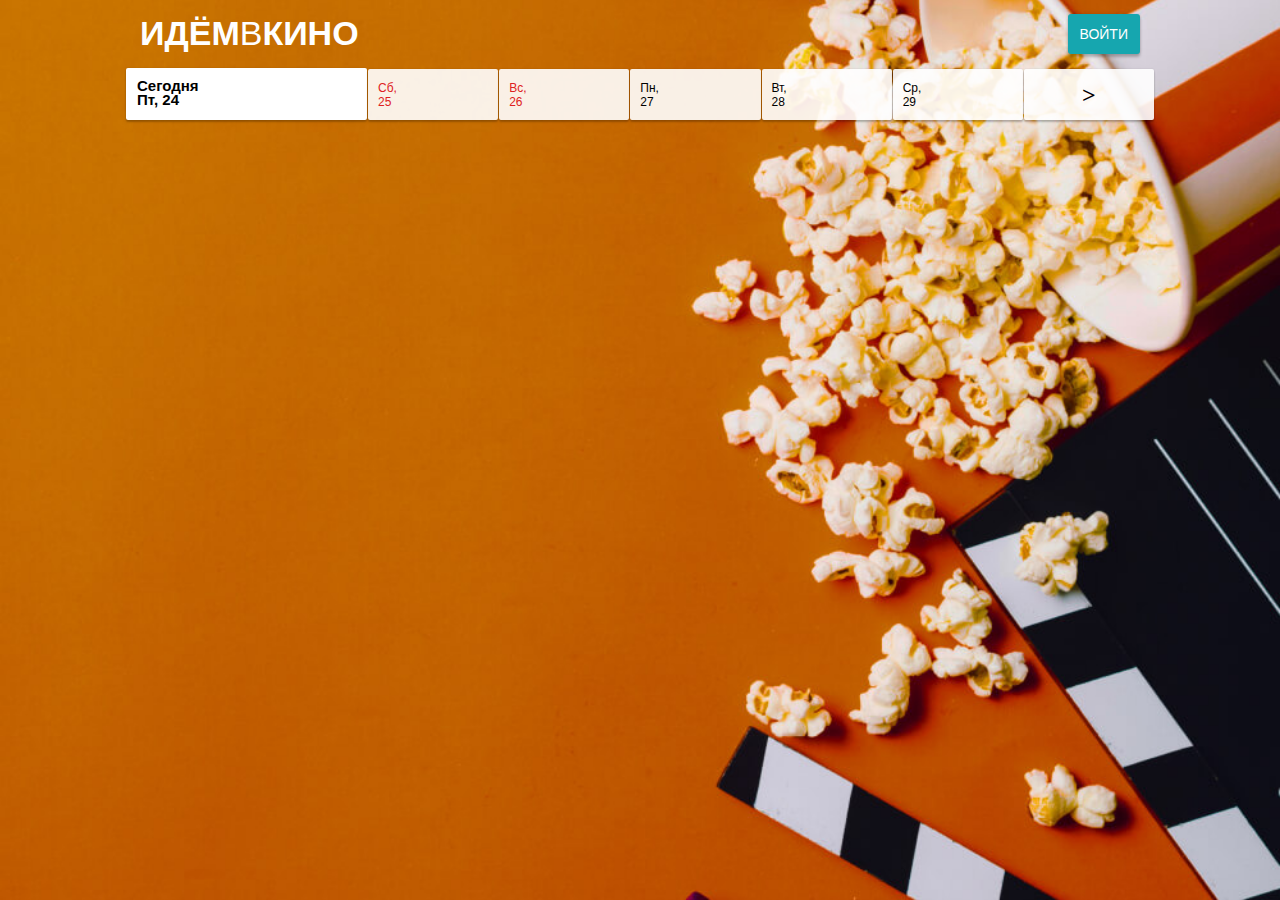
<file: index.html>
<!DOCTYPE html>
<html lang="ru">
<head>
  <meta charset="UTF-8">
  <meta name="viewport" content="width=device-width, initial-scale=1.0">
  <title>Идёмвкино</title>

  <link rel="stylesheet" href="./css/style.css">
</head>
<body>
  <div class="container">
    <header class="header">
      <h1 class="header__logo"><a class="header__logo_link" href="index.html">Идём<span class="header__logo_letter">в</span>кино</a></h1>
      <button class="header__button button">Войти</button>
    </header>

    <nav class="nav">
      <ul class="nav__days">
        <li class="nav__day nav__day_today">
          <span class="nav__text-today">Сегодня</span>
          <br><span class="nav__text-week"></span> <span class="nav__text-date"></span>
        </li>

        <li class="nav__day">
          <span class="nav__text-week"></span>
          <span class="nav__text-date"></span>
        </li>

        <li class="nav__day">
          <span class="nav__text-week"></span>
          <span class="nav__text-date"></span>
        </li>

        <li class="nav__day">
          <span class="nav__text-week"></span>
          <span class="nav__text-date"></span>
        </li>

        <li class="nav__day">
          <span class="nav__text-week"></span>
          <span class="nav__text-date"></span>
        </li>

        <li class="nav__day">
          <span class="nav__text-week"></span>
          <span class="nav__text-date"></span>
        </li>

        <li class="nav__day nav__arrow right">
          <span class="nav__arrow-text">&gt;</span>
        </li>
      </ul>
    </nav>

    <main class="main">
      <!-- <section class="movie">
        <div class="movie__info">
          <div class="movie__poster">
            <img src="./images/poster1.png" alt="Постер фильма Звёздные войны XXIII: Атака клонированных клонов" class="movie__poster_image">
          </div>
          <div class="movie__description">
            <h2 class="movie__title">Звёздные войны XXIII: Атака клонированных клонов</h2>
            <p class="movie__synopsis">Две сотни лет назад малороссийские хутора разоряла шайка нехристей-ляхов во главе с могущественным колдуном.</p>
            <p class="movie__data">
              <span class="movie__data-length">130 минут</span>
              <span class="movie__data-country">США</span>
            </p>
          </div>
        </div>

        <div class="movie-seances">
          <h3 class="movie-seances__hall">Зал 1</h3>
          <ul class="movie-seances__list">
            <li class="movie-seances__time movie-seances__time_disabled">10:20</li>
            <li class="movie-seances__time">14:10</li>
            <li class="movie-seances__time">18:40</li>
            <li class="movie-seances__time">22:00</li>
          </ul>

          <h3 class="movie-seances__hall">Зал 2</h3>
          <ul class="movie-seances__list">
            <li class="movie-seances__time">11:50</li>
            <li class="movie-seances__time">14:40</li>
            <li class="movie-seances__time">16:00</li>
            <li class="movie-seances__time">18:30</li>
            <li class="movie-seances__time">21:00</li>
            <li class="movie-seances__time">23:30</li>
          </ul>
        </div>
      </section> -->
    </main>
  </div>

  <script src="./js/index.js"></script>
</body>
</html>
</file>
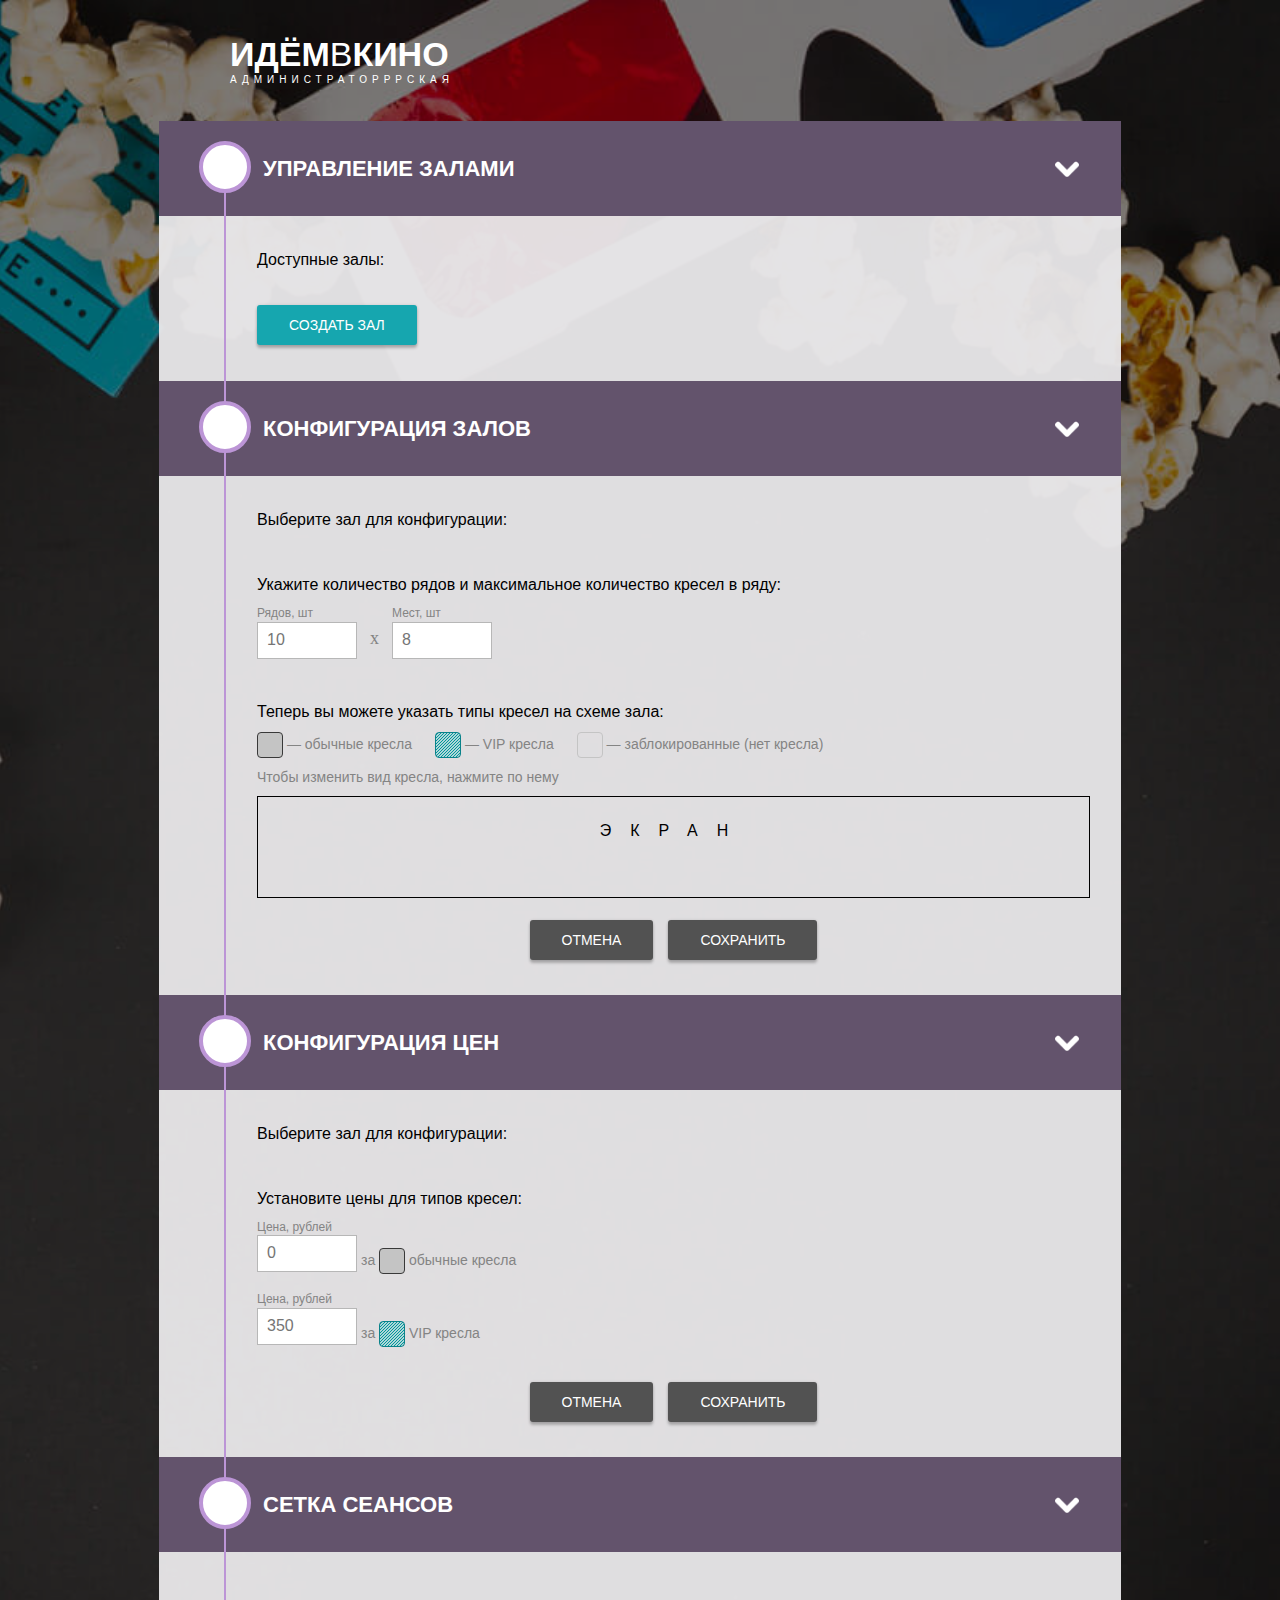
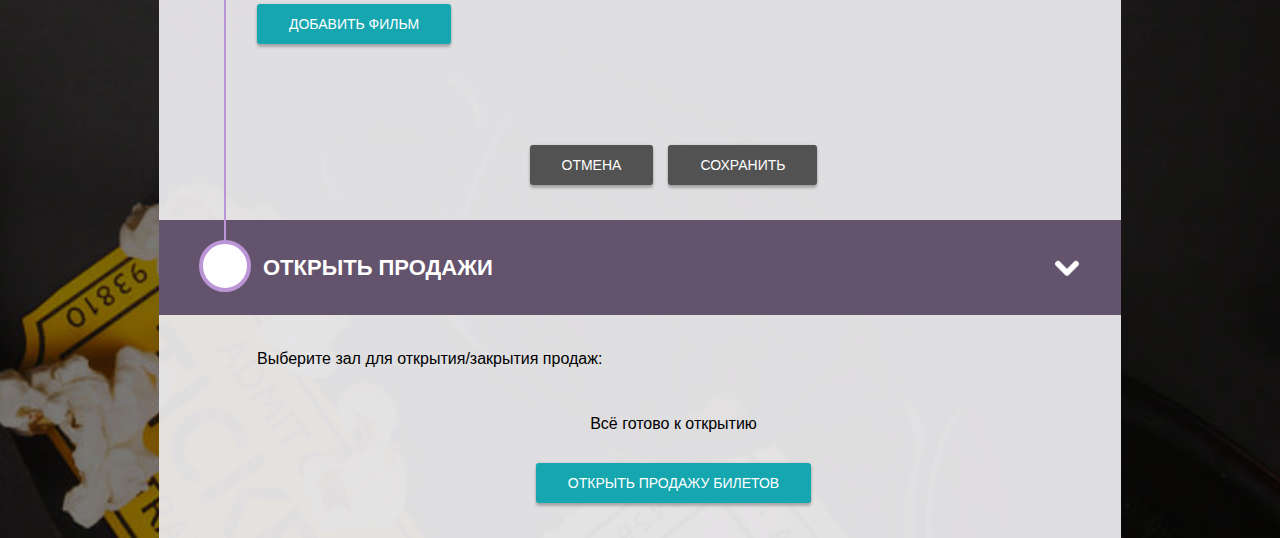
<file: admin-index.html>
<!DOCTYPE html>
<html lang="ru">
<head>
  <meta charset="UTF-8">
  <meta name="viewport" content="width=device-width, initial-scale=1.0">
  <title>Администраторская: Идёмвкино</title>

  <link rel="stylesheet" href="./css/style.css">
</head>
<body>
  <div class="admin__container">
    <header class="header header__admin">
      <h1 class="header__logo">Идём<span class="header__logo_letter">в</span>кино</h1>
      <p class="header__subtitle">Администраторррская</p>
    </header>

    <main class="admin__main">
      <section class="admin__section halls">
        <div class="admin__header">
          <h2 class="admin__header_text admin__header_text-first">Управление залами</h2>
          <img src="./images/arrow.png" alt="Скрыть/раскрыть раздел" class="admin__header_arrow">
        </div>

        <div class="admin__wrapper">
          <p class="admin__info halls__info">Доступные залы:</p>

          <ul class="halls__list">
            <!-- <li class="halls__list_item">
              <span class="halls__list_name">Зал 1</span> <span class="admin__button_remove hall_remove"></span></p>
            </li>  -->
          </ul>
            
          <button class="admin__button_hall button">Создать зал</button>
        </div>
      </section>

      <section class="admin__section hall-config">
        <div class="admin__header">
          <h2 class="admin__header_text">Конфигурация залов</h2>
          <img src="./images/arrow.png" alt="Скрыть/раскрыть раздел" class="admin__header_arrow">
        </div>

        <div class="admin__wrapper">
          <p class="admin__info">Выберите зал для конфигурации:</p>
          <ul class="halls_choose hall-config__list">
            <!-- <li class="hall__item hall-config__item hall_item-selected">Зал 1</li>
            <li class="hall__item hall-config__item">Зал 2</li> -->
          </ul>

          <div class="hall-config__wrapper">
           
            <p class="admin_info">Укажите количество рядов и максимальное количество кресел в ряду:</p>
            
            <form class="hall-config__size">
              <label class="hall-config__size_rows admin_label">
                  Рядов, шт
                  <input type="number" id="rows" class="admin_input hall-config__rows" value="10" min="1" max="50">
              </label>
              <p class="hall-size">x</p>
              <label class="hall-config__size_places admin_label">
                  Мест, шт
                  <input type="number" id="places" class="admin_input hall-config__places" value="8" min="1" max="50">
              </label>
            </form>

            <p class="admin__info">Теперь вы можете указать типы кресел на схеме зала:</p>

            <div class="hall-config__types">
              <div class="hall-config__type_place"> 
                <span class="place_standart"></span> — обычные кресла
              </div>
              <div class="hall-config__type_place">
                <span class="place_vip"></span> — VIP кресла
              </div>
              <div class="hall-config__type_place">
                <span class="place_block"></span> — заблокированные (нет кресла)</p>
              </div>
            </div>

            <p class="hall-config__hint">Чтобы изменить вид кресла, нажмите по нему</p>

            <div class="hall-config__hall">
              <div class="hall-config__hall_screen">экран</div>

              <div class="hall-config__hall_wrapper">

                <!-- <div class="hall-config__hall_row">
                  <span class="hall-config__hall_chair place_block" data-type="standart"></span><span class="hall-config__hall_chair place_standart"></span><span class="hall-config__hall_chair place_standart"></span><span class="hall-config__hall_chair place_block"></span>
                </div>

                <div class="hall-config__hall_row">
                  <span class="hall-config__hall_chair place_standart" data-type="standart"></span><span class="hall-config__hall_chair place_vip"></span><span class="hall-config__hall_chair place_vip"></span><span class="hall-config__hall_chair place_standart"></span>
                </div> -->
              </div>

            </div>

            <div class="hall-config__buttons">
              <button class="admin__button_cancel hall-config__batton_cancel button_disabled button">Отмена</button>
              <button class="admin__button_save hall-config__batton_save button_disabled button">Сохранить</button>
            </div>

          </div>

        </div>
      </section>

      <section class="admin__section price-config">
        <div class="admin__header">
          <h2 class="admin__header_text">Конфигурация цен</h2>
          <img src="./images/arrow.png" alt="Скрыть/раскрыть раздел" class="admin__header_arrow">
        </div>

        <div class="admin__wrapper">
          <p class="admin__info">Выберите зал для конфигурации:</p>
          <ul class="halls_choose price-config__list">
            <!-- <li class="hall__item price-config__item">Зал 1</li>
            <li class="hall__item price-config__item hall_item-selected">Зал 2</li> -->
          </ul>

          <div class="price-config__wrapper">

            <p class="admin__info">Установите цены для типов кресел:</p>

            <form class="price-config__form">

              <div class="price-config__legend">
                <label class="admin_label price-config__label">
                  Цена, рублей
                  <input type="number" class="admin_input price-config__input_standart" placeholder="0" min="0">
                </label>
                <p class="price-config__legend_text"> за <span class="price-config__chair place_standart"></span> обычные кресла</p>
              </div>
            
              <div class="price-config__legend">
                <label class="admin_label price-config__label">
                  Цена, рублей
                  <input type="number" class="admin_input price-config__input_vip" placeholder="350" min="0">
                </label>
                <p class="price-config__legend_text"> за <span class="price-config__chair place_vip"></span> VIP кресла</p>
              </div>

            </form>

            <div class="price-config__buttons">
              <button class="admin__button_cancel price-config__batton_cancel button_disabled button" type="reset">Отмена</button>
              <button class="admin__button_save price-config__batton_save button_disabled button">Сохранить</button>
            </div>

          </div>
        </div>
      </section>

      <section class="admin__section movie-seances">
        <div class="admin__header">
          <h2 class="admin__header_text">Сетка сеансов</h2>
          <img src="./images/arrow.png" alt="Скрыть/раскрыть раздел" class="admin__header_arrow">
        </div>

        <div class="admin__wrapper">

          <button class="admin__button_movie button">Добавить фильм</button>
    
          <div class="movie-seances__wrapper">

            <!-- <div class="movie-seances__movie background_1" data-id="1" draggable="true" >
              <img src="./images/poster1.png" alt="постер" class="movie-seances__movie_poster">

              <div class="movie-seances__movie_info">
                  <p class="movie_info-title">Звёздные войны XXIII: Атака клонированных клонов</p>
                  <p class="movie_info-length"><span class="movie_info-time">130</span> минут</p> 
              </div>
              
              <span class="admin__button_remove movie-seances__movie_delete"></span>
            </div>

            <div class="movie-seances__movie background_2" data-id="2" draggable="true" >
              <img src="./images/poster2.png" alt="постер" class="movie-seances__movie_poster">

              <div class="movie-seances__movie_info">
                  <p class="movie_info-title">Миссия выполнима</p>
                  <p class="movie_info-length"><span class="movie_info-time">120</span> минут</p> 
              </div>
              
              <span class="admin__button_remove movie-seances__movie_delete"></span>
            </div> -->

          </div>

          <div class="movie-seances__timelines">
            <!-- <section class="movie-seances__timeline">
              <div class="timeline__delete hidden">
                <img class="timeline__delete_image" src="./images/delete.png" alt="Удалить сеанс">
              </div>

              <h3 class="timeline__hall_title">Зал 1</h3>
              <div class="timeline__seances">
                <div class="timeline__seances_movie background_1" data-filmid="1" draggable="true">
                  <p class="timeline__seances_title">Звёздные войны XXIII: Атака клонированных клонов</p>
                  <p class="timeline__movie_start">00:00</p>
                </div>

                <div class="timeline__seances_movie background_2" data-filmid="2" draggable="true">
                  <p class="timeline__seances_title">Миссия выполнима</p>
                  <p class="timeline__movie_start">12:00</p>
                </div>
              </div>
            </section> -->

            <!-- <section class="movie-seances__timeline">
              <div class="timeline__delete hidden">
                <img class="timeline__delete_image" src="./images/delete.png" alt="Удалить сеанс">
              </div>
              <h3 class="timeline__hall_title">Зал 2</h3>
              <div class="timeline__seances">
                <div class="timeline__seances_movie background_1" data-filmid="1" draggable="true">
                  <p class="timeline__seances_title">Звёздные войны XXIII: Атака клонированных клонов</p>
                  <p class="timeline__movie_start">17:00</p>
                </div>

                <div class="timeline__seances_movie background_2" data-filmid="2" draggable="true">
                  <p class="timeline__seances_title">Миссия выполнима</p>
                  <p class="timeline__movie_start">22:30</p>
                </div>
              </div>
            </section> -->
          </div>

          <div class="movie-seances__buttons">
            <button class="admin__button_cancel movie-seances__batton_cancel button_disabled button" type="reset">Отмена</button>
            <button class="admin__button_save movie-seances__batton_save button_disabled button">Сохранить</button>
          </div>

        </div>
      </section>

      <section class="admin__section open">
        <div class="admin__header">
          <h2 class="admin__header_text admin__header_text-last">Открыть продажи</h2>
          <img src="./images/arrow.png" alt="Скрыть/раскрыть раздел" class="admin__header_arrow">
        </div>

        <div class="admin__wrapper admin__wrapper-last">
          <p class="admin__info">Выберите зал для открытия/закрытия продаж:</p>

          <ul class="halls_choose open__list">
            <!-- <li class="hall__item open__item">Зал 1</li>
            <li class="hall__item open__item hall_item-selected">Зал 2</li> -->
          </ul>

          <div class="open__wrapper">

            <p class="admin__info open__info">Всё готово к открытию</p>
              
            <button class="admin__button_open button">Открыть продажу билетов</button>

          </div>
        </div>

      </section>

    </main>

  </div>

  <div class="popup popup__hall_add popup__hidden">

    <div class="popup__container">

      <div class="popup__header">
        <h2 class="popup__header_text">Добавление зала</h2>

        <div class="popup__close">
          <img src="./images/close.png" alt="Кнопка 'Закрыть окно'">
        </div>
      </div>

      <form class="popup__form popup__form_add-hall">
        <label class="admin_label add-hall_label">
          Название зала
          <input type="text" class="admin_input add-hall_input" placeholder="Например, «Зал 1»" required>
        </label>

        <div class="popup__buttons">
          <button class="popup__button_save popup__add-hall_button_add button" type="submit">Добавить зал</button>
          <button class="popup__button_cancel popup__add-hall_button_cancel button" type="reset">Отменить</button>
        </div>

      </form>
    </div>

  </div>

  <div class="popup popup__movie_add popup__hidden">

    <div class="popup__container">

      <div class="popup__header">
        <h2 class="popup__header_text">Добавление фильма</h2>

        <div class="popup__close">
          <img src="./images/close.png" alt="Кнопка 'Закрыть окно'">
        </div>
      </div>

      <form class="popup__form popup__form_add-movie">
        <label class="admin_label add-movie_label">
          Название фильма
          <input type="text" name="movie_name" class="admin_input add-movie_name_input" placeholder="Например, «Гражданин Кейн»" required>
        </label>

        <label class="admin_label add-movie_label">
          Продолжительность фильма (мин.)
          <input type="number" name="movie_time" class="admin_input add-movie_time_input" required>
        </label>

        <label class="admin_label add-movie_label">
          Описание фильма
          <textarea name="movie_synopsis" class="admin_input add-movie_synopsis_input" required></textarea>
        </label>

        <label class="admin_label add-movie_label">
          Страна
          <input type="text" name="movie_country" class="admin_input add-movie_country_input" required>
        </label>

        <div class="popup__buttons">
          <button class="popup__button_save popup__add-movie_button button">Добавить фильм</button>

          <label class="popup__button_save popup__add-poster_button button">
            Загрузить постер
            <input type="file" name="file" accept=".png" class="input_add_poster">
          </label>

          <button class="popup__button_cancel popup__add-movie_button_cancel button" type="reset">Отменить</button>
        </div>

      </form>
    </div>

  </div>

  <div class="popup popup__seance_add popup__hidden">

    <div class="popup__container">

      <div class="popup__header">
        <h2 class="popup__header_text">Добавление сеанса</h2>

        <div class="popup__close">
          <img src="./images/close.png" alt="Кнопка 'Закрыть окно'">
        </div>
      </div>

      <form class="popup__form popup__form_add-seance">
        <label class="admin_label add-seance_label">
          Название зала
          <select class="select__add-seance select__add-seance_hall">
            <!-- <option class="option_add-seance hall__name">Название зала</option> -->
            <!-- <option class="option_add-seance hall__name" data-id="58">Зал 1</option>
            <option class="option_add-seance hall__name" data-id="78">Зал 2</option> -->
          </select>
        </label>

        <label class="admin_label add-seance_label">
          Название фильма
          <select class="select__add-seance select__add-seance_movie">
            <!-- <option class="option_add-seance movie__name">Название фильма</option> -->
            <!-- <option class="option_add-seance movie__name" data-id="141">Звёздные войны XXIII: Атака клонированных клонов</option>
            <option class="option_add-seance movie__name" data-id="142">Миссия выполнима</option> -->
          </select>
        </label>

        <label class="admin_label add-seance_label" id="seance_time">
          Время начала
          <input type="time" class="admin_input add-seans__input_time" value="00:00" required>
        </label>

        <div class="popup__buttons">
          <button class="popup__button_save popup__add-seance_button_add button">Добавить сеанс</button>
          <button class="popup__button_cancel popup__add-seance_button_cancel button" type="reset">Отменить</button>
        </div>

      </form>
    </div>

  </div>

  <div class="popup popup__seance_remove popup__hidden">
    <div class="popup__container">

      <div class="popup__header">
        <h2 class="popup__header_text">Удаление сеанса</h2>

        <div class="popup__close">
          <img src="./images/close.png" alt="Кнопка 'Закрыть окно'">
        </div>
      </div>

      <div class="seance-remove_text">
        Вы действительно хотите снять с сеанса фильм "<span class="seance-remove_title"></span>"?
      </div>

      <div class="popup__buttons">
        <button class="popup__button_save popup__remove-seance_button_delete button">Удалить</button>
        <button class="popup__button_cancel popup__remove-seance_button_cancel button" type="reset">Отменить</button>
      </div>

   
    </div>
	</div>
	
  <script src="./js/admin_index.js"></script>  
  <script src="./js/admin_halls.js"></script>
  <script src="./js/admin_movies.js"></script>
  <script src="./js/admin_seances.js"></script>

</body>
</html>
</file>
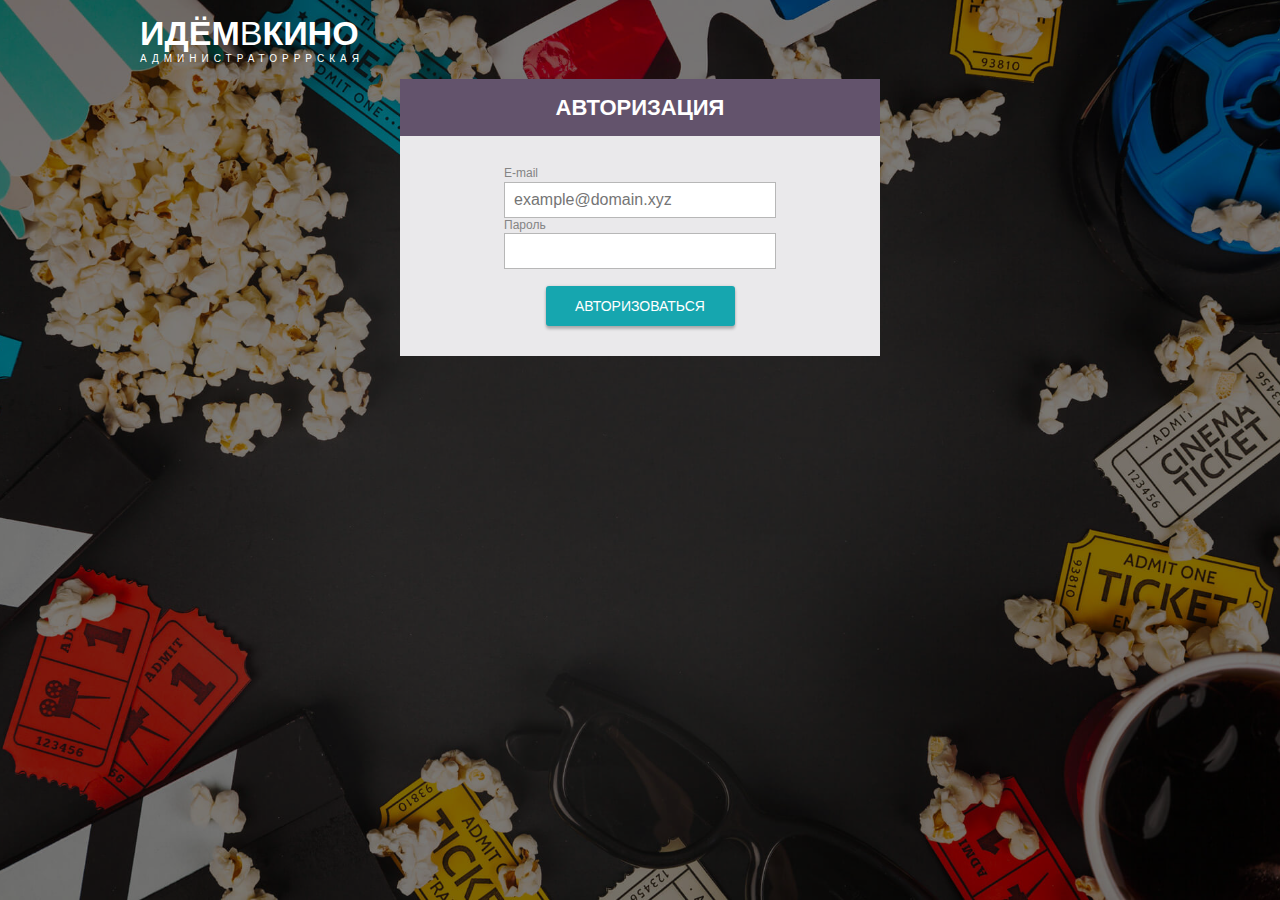
<file: admin-login.html>
<!DOCTYPE html>
<html lang="ru">
<head>
  <meta charset="UTF-8">
  <meta name="viewport" content="width=device-width, initial-scale=1.0">
  <title>Авторизация: Идёмвкино</title>

  <link rel="stylesheet" href="./css/style.css">
</head>
<body>
  <div class="admin__container">
    <header class="header login__header">
      <h1 class="header__logo">Идём<span class="header__logo_letter">в</span>кино</h1>
      <p class="header__subtitle">Администраторррская</p>
    </header>

    <main class="login__main">
      <div class="login__main_header">
          <h2 class="login__main_header-text">Авторизация</h2>
      </div>

      <form class="login__form">
        <label class="login__label">
          <span class="label__text">E-mail</span>
          <input type="email" name="login" class="login__input login__email" placeholder="example@domain.xyz">
        </label>

        <label class="login__label">
          <span class="label__text">Пароль</span>
          <input type="password" name="password" class="login__input login__password">
        </label>

        <button class="login__button button">Авторизоваться</button>
      </form>
    </main>

  </div>

  <script src="./js/admin_login.js"></script>
</body>
</html>
</file>
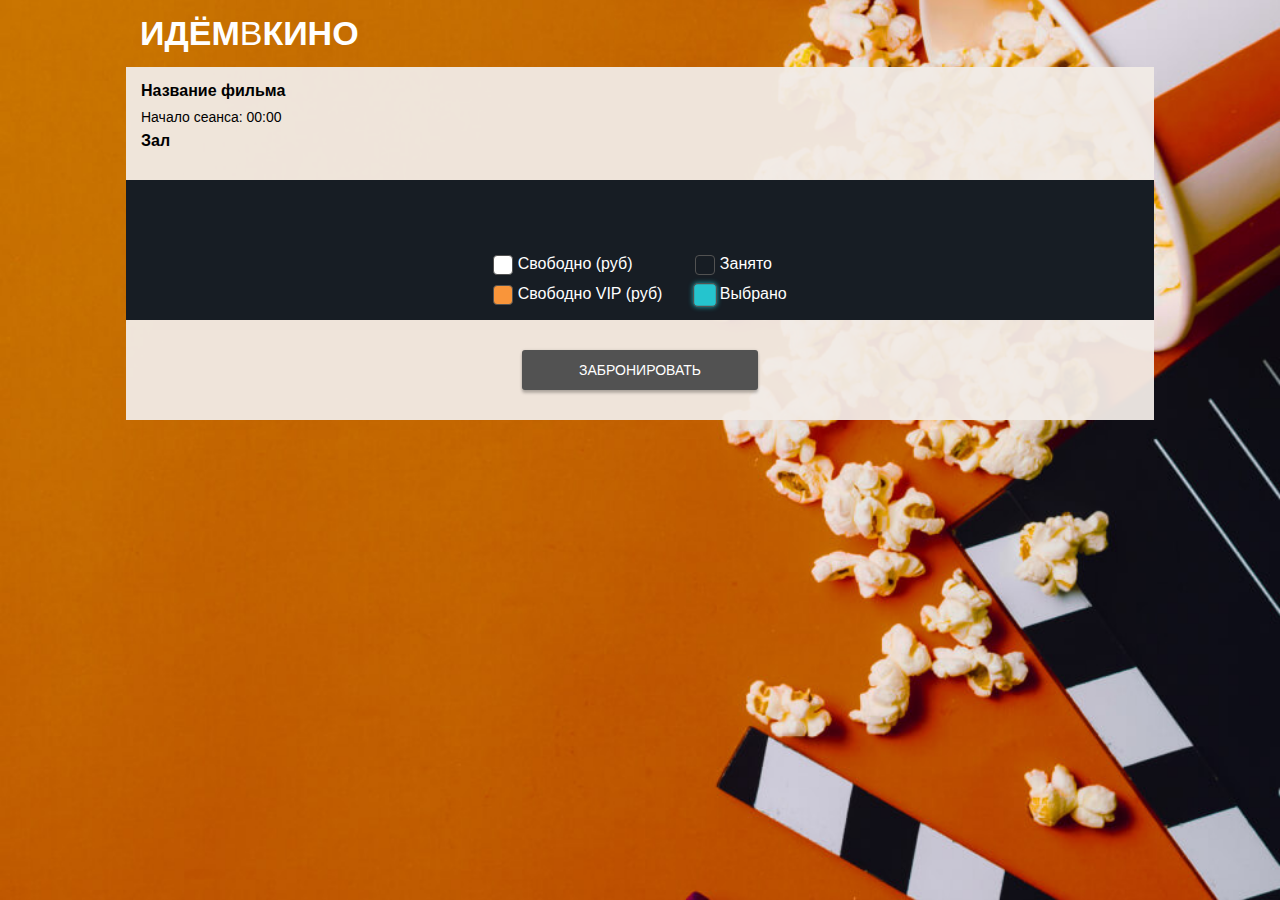
<file: hall.html>
<!DOCTYPE html>
<html lang="ru">
<head>
  <meta charset="UTF-8">
  <meta name="viewport" content="width=device-width, initial-scale=1.0">
  <title>Выбор мест: Идёмвкино</title>

  <link rel="stylesheet" href="./css/style.css">
</head>

<body>
  <div class="container">
    <header class="header">
      <h1 class="header__logo"><a class="header__logo_link" href="index.html">Идём<span class="header__logo_letter">в</span>кино</a></h1>
    </header>

    <main class="main buying">
      <section class="buying__info">
        <div class="buying__info_movie">
          <h2 class="buying__info_title">Название фильма</h2>
          <p class="buying__info_start">Начало сеанса: <span class="buying__info-time">00:00</span></p> 
          <p class="buying__info_hall">Зал</p>
        </div>  

        <div class="buying__info_hint">
          <img src="./images/hint.png" alt="Тап" class="buying__info_hint-image">
          <div class="buying__info_hint-text">Тапните дважды, чтобы увеличить</div>
        </div>
      </section>

      <section class="buying__scheme">
        <div class="buying__scheme_wrapper">
          <div class="buying__scheme_places">
            <!-- <div class="buying__scheme_row">
              <span class="buying__scheme_chair no-chair"></span><span class="buying__scheme_chair chair_standart"></span><span class="buying__scheme_chair chair_occupied"></span><span class="buying__scheme_chair no-chair"></span>
            </div>
            <div class="buying__scheme_row">
              <span class="buying__scheme_chair no-chair"></span><span class="buying__scheme_chair chair_vip"></span><span class="buying__scheme_chair chair_vip chair_selected"></span><span class="buying__scheme_chair no-chair"></span>
            </div> -->
          </div>
        </div>

        <div class="buying__scheme_legend">
          <div class="buying__scheme_prices">
            <p class="buying__scheme_legend-text"><span class="buying__scheme_legend-chair chair_standart"></span> Свободно (<span class="price_standart"></span>руб)</p>
            <p class="buying__scheme_legend-text"><span class="buying__scheme_legend-chair chair_vip"></span> Свободно VIP (<span class="price_vip"></span>руб)</p>
          </div>

          <div class="buying__scheme_info">
            <p class="buying__scheme_legend-text"><span class="buying__scheme_legend-chair chair_occupied"></span> Занято</p>
            <p class="buying__scheme_legend-text"><span class="buying__scheme_legend-chair chair_selected"></span> Выбрано</p>
          </div>
        </div>
      </section>

      <button class="buying__button button buying__button_disabled">Забронировать</button>

    </main>
  </div>

  <script src="./js/hall.js"></script>
</body>

</html>
</file>
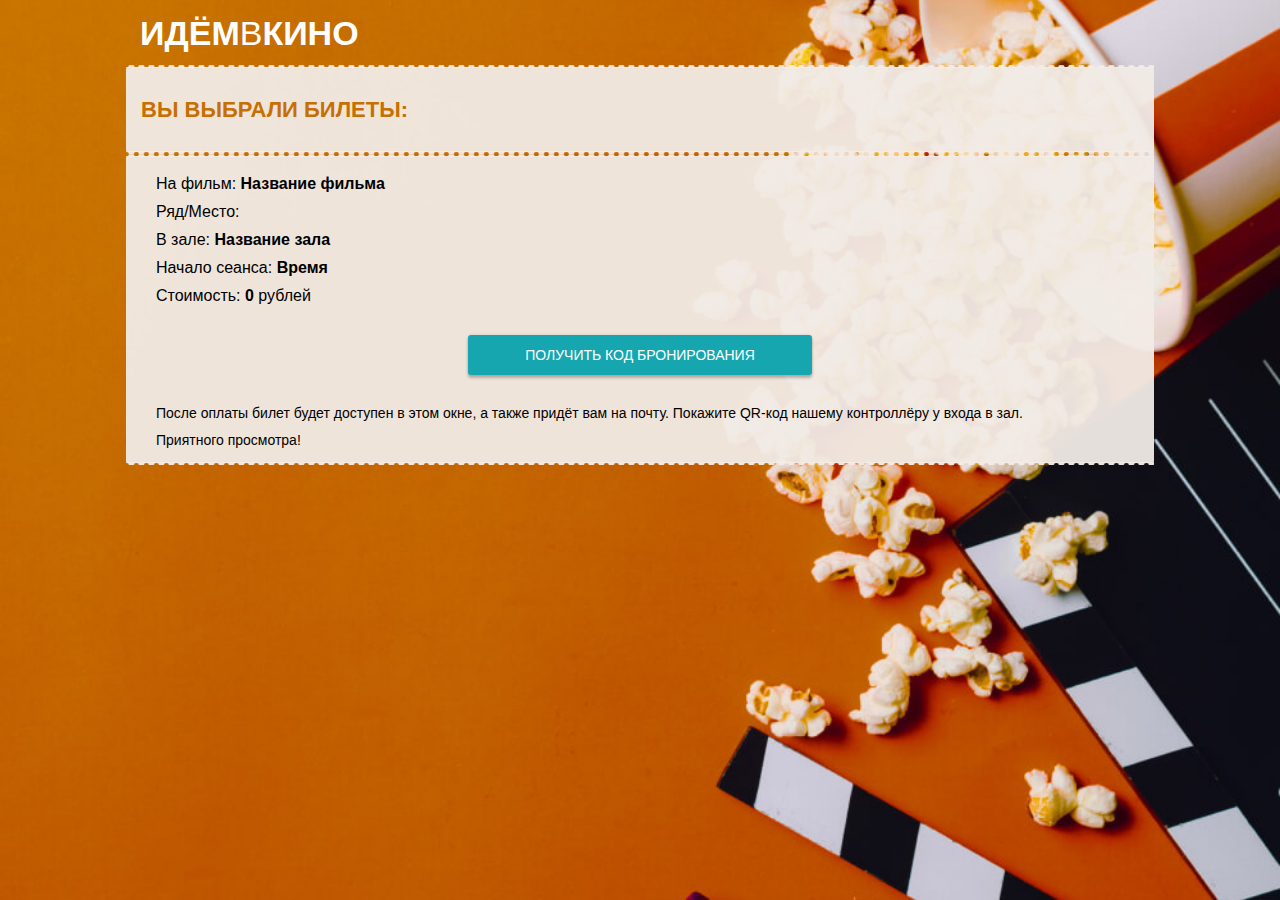
<file: payment.html>
<!DOCTYPE html>
<html lang="ru">
<head>
  <meta charset="UTF-8">
  <meta name="viewport" content="width=device-width, initial-scale=1.0">
  <title>Оплата билетов: Идёмвкино</title>

  <link rel="stylesheet" href="./css/style.css">
</head>

<body>
  <div class="container">
    <header class="header">
      <h1 class="header__logo"><a class="header__logo_link" href="index.html">Идём<span class="header__logo_letter">в</span>кино</a></h1>
    </header>

    <main class="main">
      <div class="payment__header">
          <h2 class="payment__header-text">Вы выбрали билеты:</h2>
      </div>

      <section class="ticket__info-wrapper">
        <div class="ticket__info">
          <p class="ticket__info-text">На фильм: <span class="ticket__info-movie ticket__info-bold">Название фильма</span></p>
          <p class="ticket__info-text">Ряд/Место: <span class="ticket__info-places ticket__info-bold"></span></p>
          <p class="ticket__info-text">В зале: <span class="ticket__info-hall ticket__info-bold">Название зала</span></p>
          <p class="ticket__info-text">Начало сеанса: <span class="ticket__info-time ticket__info-bold">Время</span></p>
          <p class="ticket__info-text">Стоимость:  <span class="ticket__info-price ticket__info-bold">0</span> рублей</p>
        </div>

        <button class="ticket__button button">Получить код бронирования</button>

        <div class="ticket__hint">
          <p class="ticket__hint-text">После оплаты билет будет доступен в этом окне, а также придёт вам на почту. Покажите QR-код нашему контроллёру у входа в зал.</p>
          
          <p class="ticket__hint-text">Приятного просмотра!</p>
        </div>
      </section>
    </main>

  </div>

  <script src="./js/payment.js"></script>
  
</body>

</html>
</file>
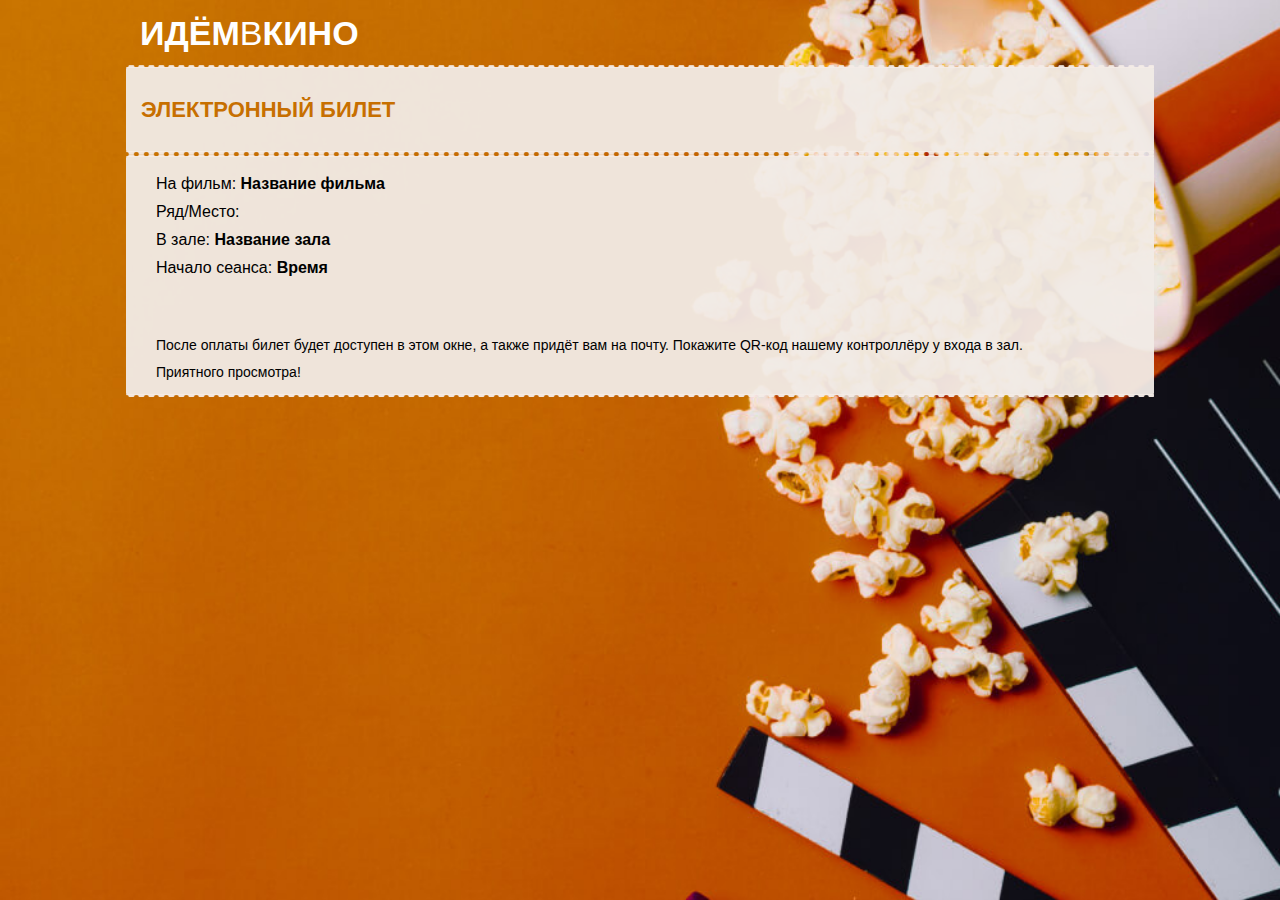
<file: ticket.html>
<!DOCTYPE html>
<html lang="ru">
<head>
  <meta charset="UTF-8">
  <meta name="viewport" content="width=device-width, initial-scale=1.0">
  <title>Электронный билет: Идёмвкино</title>

  <link rel="stylesheet" href="./css/style.css">
</head>
<body>
  <div class="container">
    <header class="header">
      <h1 class="header__logo"><a class="header__logo_link" href="index.html">Идём<span class="header__logo_letter">в</span>кино</a></h1>
    </header>

    <main class="main">
      <div class="payment__header">
          <h2 class="payment__header-text">Электронный билет</h2>
      </div>

      <section class="ticket__info-wrapper">
        <div class="ticket__info">
          <p class="ticket__info-text">На фильм: <span class="ticket__info-movie ticket__info-bold">Название фильма</span></p>
          <p class="ticket__info-text">Ряд/Место: <span class="ticket__info-places ticket__info-bold"></span></p>
          <p class="ticket__info-text">В зале: <span class="ticket__info-hall ticket__info-bold">Название зала</span></p>
          <p class="ticket__info-text">Начало сеанса: <span class="ticket__info-time ticket__info-bold">Время</span></p>
        </div>

        <div class="ticket__info-qr"></div>

        <div class="ticket__hint">
          <p class="ticket__hint-text">После оплаты билет будет доступен в этом окне, а также придёт вам на почту. Покажите QR-код нашему контроллёру у входа в зал.</p>
          <p class="ticket__hint-text">Приятного просмотра!</p>
        </div>
      </section>
    </main>

  </div>

  <script src="./js/ticket.js"></script>
  <script src="./js/QRCreator.js"></script>
</body>
</html>
</file>
<file: css/style.css>
/*основные свойства*/

* {
  box-sizing: border-box;
}

a {
  text-decoration: none;
}

h1,
h2,
h3 {
  margin-top: 0;
  margin-bottom: 0;
}

ul {
  padding: 0;
  margin: 0;
}

p {
  margin-block-start: 0;
  margin-block-end: 0;
}

@import url('https://fonts.googleapis.com/css2?family=Roboto:wght@100;300;400;500;700;900&display=swap');

body {
  font-family: 'Roboto', Arial, sans-serif;
  font-style: normal;
  font-weight: 400;
  margin: 0;
  padding: 0;

  color: #000000;
}

.container {
  width: 100%;
  
  background-image: url("../images/background.jpg");
  background-color: #C97400;
  background-repeat: no-repeat;
  background-position: center center;
  background-size: cover;

  min-height: 100vh;
}

/*header*/

.header {
  display: flex;
  justify-content: space-between;

  color: #FFFFFF;
  text-transform: uppercase;
  line-height: 39px;

  padding: 14px;
}

.header__logo_link {
  color: #FFFFFF;
}

.header__logo {
  font-size: 34px;
  font-weight: 900;
}

.header__logo_letter {
  font-weight: 100;
}

/* button */

.button {
  color: #FFFFFF;
  font-family: 'Roboto', Arial, sans-serif;
  font-size: 14px;
  font-weight: 500;
  text-transform: uppercase;

  border: none;
  border-radius: 3px;
  box-shadow: 0px 0px 3px 0px rgba(0, 0, 0, 0.12), 0px 3px 3px 0px rgba(0, 0, 0, 0.24);

  background-color: #16A6AF;

  padding: 12px;

  cursor: pointer;
}

.button:hover {
  box-shadow: 0px 0px 3px 0px rgba(255, 255, 255, 0.12), 0px 3px 3px 0px rgba(255, 255, 255, 0.24);
}

.button:focus-visible {
  outline: #757575 auto 1px;
}

/*index nav*/

.nav {
  position: sticky;
}

.nav__days {
  min-height: 58px;

  display: flex;
  align-items: center;

  gap: 1px;

  list-style: none;

  padding-bottom: 10px;
  margin-bottom: 30px;
}

.nav__day {
  width: 100%;

  display: flex;
  flex-direction: column;
  align-items: flex-start;
  justify-content: center;
  align-self: stretch;

  min-height: 48px;

  padding: 10px;
  margin-top: 1px;

  font-size: 12px;
  font-weight: 400;
  line-height: 14px;

  border-radius: 2px;
  background: rgba(255, 255, 255, 0.90);

  box-shadow: 0px 0px 2px 0px rgba(0, 0, 0, 0.12), 0px 2px 2px 0px rgba(0, 0, 0, 0.24);

  cursor: pointer;
}

.nav__day:hover {
  box-shadow: 0px 0px 2px 0px rgba(0, 0, 0, 0.12), 0px 2px 2px 0px rgba(0, 0, 0, 0.24);
}

.nav__day_today {
  display: block;
  min-width: 66px;
}

.nav__day_weekend {
  color: #DE2121;
}

.nav__day-checked {
  min-height: 52px;
  padding: 11px;
  margin-top: 0;

  min-width: 75px;

  font-size: 15px;
  font-weight: 700;
  line-height: 14px;

	background-color: white;
}

.nav__arrow {
  align-items: center;

  font-family: Consolas;
  font-weight: bold;
  font-size: 24px;
  line-height: 28px;
}

/* index main */

.movie {
  width: 100%;
  background: rgba(241, 235, 230, 0.95);

  padding: 15px;
  margin-bottom: 30px;
}

.movie:last-child {
  margin-bottom: 0;
}

.movie__info {
  display: flex;
}

.movie__poster {
  width: 125px;
  height: 175px;

  position: relative;
}

.movie__poster::after {
  content: "";
  display: block;

  box-sizing: border-box;

  width: 6px;
  height: 14px;

  position: absolute;
  top: 0;
  right: -7px;

  border-top: 14.4px solid #772720;
  border-left: 6.4px solid #772720;
}

.movie__poster_image {
  width: 125px;
  height: 175px;
  object-fit: cover;
}

.movie__description {
  padding-left: 15px;
}

.movie__title {
  font-size: 16px;
  font-weight: 700;
  line-height: 18px;

  margin-bottom: 11px;
}

.movie__synopsis {
  font-size: 14px;
  font-weight: 400;
  line-height: 16px;

  margin-bottom: 11px;
}

.movie__data {
  display: flex;
  justify-content: flex-start;
  gap: 2.38px;
}

.movie__data-length .movie__data-country {
  font-size: 14px;
  font-weight: 300;
  line-height: 16px;
}

.movie-seances__hall {
  font-size: 16px;
  font-weight: 700;
  line-height: 18px;

  margin-bottom: 7px;
}

.movie-seances__list {
  display: flex;
  align-items: center;

  flex-wrap: wrap;

  gap: 4px;

  list-style: none;
}

.movie-seances__list:not(:last-child) {
  margin-bottom: 25px;
}

.movie-seances__time {
  display: flex;

  width: 53px;
  height: 33px;

  color: #000000;
  font-size: 15px;
  font-weight: 400;
  line-height: 17px;

  justify-content: center;
  align-items: center;

  border-radius: 2px;
  background-color: #FFFFFF;

  box-shadow: 0px 0px 2px 0px rgba(0, 0, 0, 0.12), 0px 2px 2px 0px rgba(0, 0, 0, 0.24);

  cursor: pointer;
}

.movie-seances__time:hover {
  box-shadow: 0px 0px 2px 0px rgba(0, 0, 0, 0.12), 0px 2px 2px 0px rgba(0, 0, 0, 0.24);
}

.movie-seances__time_disabled {
  background-color: #C4C4C4;
  cursor: default;
}

/* hall main */

.buying {
  width: 100%;
  background: rgba(241, 235, 230, 0.95);
  padding-bottom: 30px;
}

.buying__info {
  padding: 15px;

  display: flex;
  justify-content: space-between;
  align-items: center;
}

.buying__info_movie {
  min-width: 260px;
}

.buying__info_title {
  font-size: 16px;
  font-weight: 700;
  line-height: 18px;

  margin-bottom: 9px;
}

.buying__info_start, .buying__info_time {
  font-size: 14px;
  font-weight: 300;
  line-height: 16px;

  margin-bottom: 7px;
}

.buying__info_hall {
  font-size: 16px;
  font-weight: 700;
  line-height: 18px;

  margin-bottom: 15px;
}

.buying__info_hint {
  width: 100px;
  padding-left: 16px; 
  padding-right: 16px; 
  flex-direction: column; 
  align-items: center; 
  display: inline-flex;

  position: relative;
}

.buying__info_hint-image {
  width: 24px; 
  position: absolute;
  left: -10px;
  top: 17px; 
}

.buying__info_hint-text {
  font-size: 14px;
  font-weight: 300;
  line-height: 16px;
  text-align: center;
}

/* hall scheme */

.buying__scheme {
  background: #171D24;
  padding: 15px 30px;

  display: flex;
  flex-direction: column;
  align-items: center;
}

.buying__scheme_wrapper {
  font-size: 0;

  max-width: 284px;
  padding-top: 30px;

  background-image: url(../images/screen.png);
  background-position: top;
  background-repeat: no-repeat;
  background-size: 100%;

  display: flex;
  flex-direction: column;
  align-items: center;
}
  
.buying__scheme_row {
  display: flex;
  gap: 4px;
}  

.buying__scheme_row:not(:last-child) {
  margin-bottom: 4px;
}
    
.buying__scheme_chair, .buying__scheme_legend-chair {
  width: 20px;
  height: 20px;
  border-radius: 4px;
}

.buying__scheme_chair:not(.no-chair, .chair_occupied):hover {
  box-shadow: 0px 0px 4px #ffffff;
}

.chair_standart {
  background-color: #FFFFFF;
  border: 1px #525252 solid;
  cursor: pointer;
}

.chair_vip {
  background-color: #F9953A;
  border: 1px #525252 solid;
  cursor: pointer;
}

.chair_occupied {
  border: 1px #525252 solid;
}

.chair_selected {
  transform: scale(1.2);

  background-color: #25C4CE;
  border: 1px #525252 solid;
  box-shadow: 0px 0px 4px #16A6AF;

  cursor: pointer;
}

.buying__scheme_legend {
  padding-top: 30px;
  display: flex;
  flex-wrap: wrap;
}

.buying__scheme_prices {
  padding-right: 33px;
}

.buying__scheme_legend-text {
  color: #FFFFFF;
  font-size: 16px;
  font-weight: 300;
  line-height: 16px;
}

.buying__scheme_legend-text:not(:last-child) {
  margin-bottom: 10px;
}

.buying__scheme_legend-chair {
  display: inline-block;
  vertical-align: middle;
  cursor: default;
}

.buying__button {
  display: block;
  margin-top: 30px;
  margin-left: auto;
  margin-right: auto;

  padding: 0 57px;
  min-height: 40px;
}

.buying__button_disabled {
  background-color: #525252;
  cursor: default;
}

.buying__button_disabled:hover {
  box-shadow: 0px 0px 3px 0px rgba(0, 0, 0, 0.12), 0px 3px 3px 0px rgba(0, 0, 0, 0.24);
}

/* payment & ticket header */

.payment__header {
  width: 100%;
  background: rgba(241, 235, 230, 0.95);

  padding: 30px 15px;

  position: relative;
}

.payment__header::before{
  content: '';
  display: block;
  position: absolute;
  background-image: url(../images/ticket-before.png);
  top: -2px;
  left: 0;
  right: 0;
  height: 3px;
}

.payment__header::after{
  content: '';
  display: block;
  position: absolute;
  background-image: url(../images/ticket-after.png);
  bottom: -2px;
  left: 0;
  right: 0;
  height: 3px;
}

.payment__header-text {
  color: #C76F00;
  font-size: 22px;
  font-weight: 700;
  line-height: 25px;

  text-transform: uppercase;
}

/* payment & ticket main */

.ticket__info-wrapper {
  width: 100%;
  background: rgba(241, 235, 230, 0.95);

  padding: 19px 30px 15px;
  margin-top: 4px;

  position: relative;
}

.ticket__info-wrapper::before {
  content: '';
  display: block;
  position: absolute;
  background-image: url(../images/ticket-before.png);
  top: -2px;
  left: 0;
  right: 0;
  height: 3px;
}

.ticket__info-wrapper::after{
  content: '';
  display: block;
  position: absolute;
  background-image: url(../images/ticket-after.png);
  bottom: -2px;
  left: 0;
  right: 0;
  height: 3px;
}

.ticket__info {
  font-size: 16px;
  line-height: 18,4px;
}

.ticket__info-text {
  font-weight: 400;
}

.ticket__info-text:not(:last-child) {
  margin-bottom: 10px;
}

.ticket__info-bold {
  font-weight: 700;
}

.ticket__button {
  display: block;
  margin-top: 30px;
  margin-bottom: 30px;
  margin-left: auto;
  margin-right: auto;

  padding: 0 57px;
  min-height: 40px;
}

.ticket__hint {
  display: flex;
  flex-direction: column;
  gap: 11px;
}

.ticket__hint-text {
  font-size: 14px;
  line-height: 16px;
  font-weight: 300;
}

.ticket__info-qr {
  display: flex;
  justify-content: center;

  margin-top: 30px;
  margin-bottom: 30px;

}

/* admin login*/

.admin__container {
  width: 100%;
  
  background-image: url("../images/admin-background.jpg");
  background-color: #252322;
  background-repeat: no-repeat;
  background-position: center center;
  background-size: cover;

  min-height: 100vh;

  position: relative;
  z-index: 0;
}

.admin__container::after {
  content: "";
  position: absolute;
  top: 0;
  left: 0;
  right: 0;
  bottom: 0;
  z-index: -1;
  background-color: rgba(0, 0, 0, 0.5);
}

/* admin login header*/

.login__header {
  flex-direction: column;
}

.header__subtitle {
  font-size: 10px;
  line-height: 12px;
  font-weight: 400;
  letter-spacing: 5px;
}

/* admin login form */

.login__main_header {
  background-color: #63536C;
  padding-top: 16px;
  padding-bottom: 16px;
}

.login__main_header-text {
  color: #FFFFFF;
  font-size: 22px;
  line-height: 25px;
  font-weight: 700;

  text-transform: uppercase;
  text-align: center;
}

.login__main {
  max-width: 480px;
  margin: 0 auto;
}

.login__form {
  background-color: #EAE9EB;
  padding-top: 30px;
  padding-bottom: 30px;

  display: flex;
  flex-direction: column;
  align-items: center;
}

.login__label {
  width: 272px;

  display: flex;
  flex-direction: column;
}

.label__text {
  color: #848484; 
  font-size: 12px; 
  font-weight: 400; 
  line-height: 14px;

  margin-bottom: 1.6px;
}

.login__input {
  height: 36px;

  background-color: #FFFFFF;
  border: 1px #B7B7B7 solid; 

  color: #757575; 
  font-size: 16px; 
  font-weight: 400; 

  padding-left: 9px;
}

.login__input:focus-visible {
  outline: #757575 auto 1px;
}

.login__button {
  margin-top: 17px;
  width: 189px;
  height: 40px;
}

/* admin index */

.header__admin {
  flex-direction: column;
  padding-left: 104px;

  padding-top: 35px;
  padding-bottom: 35px;
}

.admin__section {
  background-color: rgba(234, 233, 235, 0.95);
}

.admin__header {
  padding-top: 20px;
  padding-bottom: 20px;

  background-color: #63536C;

  position: relative;
}

.admin__header::before {
  content: "";
  width: 22px;
  height: 22px;
  border-radius: 22px;

  background: #FFFFFF;
  border: 4px solid #BC95D6;

  position: absolute;
  top: 17px; 
  left: 20px;
}

.admin__header_text {
  color: #FFFFFF;
  
  font-size: 22px; 
  font-weight: 700; 
  line-height: 25px;

  text-transform: uppercase;

  margin-left: 67px;
}

.admin__header_arrow {
  width: 24px;
  height: 16px;
  position: absolute;
  top: 40px;
  right: 42px;

  cursor: pointer;
}

.admin__header_arrow-hide {
  transform: rotate(180deg);
}

.admin__wrapper {
  padding-top: 35px;
  padding-left: 31px;
  padding-right: 31px;

  display: flex;
  flex-direction: column;
}

.admin__wrapper-hide {
  display: none;
}

.admin__info {
  font-size: 16px; 
  font-weight: 400; 
  line-height: 18px;
}

/* admin halls */

.halls__list {
  list-style-type: none;
  
  margin-top: 14px;
  margin-bottom: 22px;
  padding-left: 25px;
}

.halls__list_item {
  font-size: 16px; 
  font-weight: 500; 
  line-height: 18px;

  text-transform: uppercase;

  position: relative;

  display: flex;
}

.halls__list_item::before {
  content: "–";
  position: absolute;
  left: -14px;
}

.halls__list_item:not(:last-child) {
  margin-bottom: 10px;
}

.admin__button_remove {
  display: flex;
  justify-content: center;
  align-items: center;

  margin-left: 4px;

  width: 20px;
  height: 20px;
  border-radius: 3px;

  background-color: #FFFFFF;
  box-shadow: 0px 0px 3px 0px rgb(0 0 0 / 12%), 0px 3px 3px 0px rgb(0 0 0 / 24%);

  cursor: pointer;
  position: relative;
}

.admin__button_remove::before {
  content: "";
  background: url(../images/bin.png);
  width: 12px;
  height: 12px;
  position: absolute;
  background-repeat: no-repeat;
  background-position: 0px 0px;
  background-size: auto 12px;
}

.admin__button_hall {
  padding: 12px 32px;
  margin-bottom: 36px;
  align-self: center;


}

/* admin hall config */

.halls_choose {
  list-style: none;

  display: flex;
  flex-wrap: wrap;

  margin-top: 12px;
  margin-bottom: 35px;
}

.hall__item {
  font-size: 14px;
  font-weight: 500;
  line-height: 16px;

  text-transform: uppercase;

  padding: 12px 20px;
  background-color: rgba(255, 255, 255, 0.45);
  border-radius: 3px;

  box-shadow: 0px 0px 2px 0px rgba(0, 0, 0, 0.12), 0px 2px 2px 0px rgba(0, 0, 0, 0.24), 0px 6px 8px 0px rgba(0, 0, 0, 0.24);

  cursor: pointer;
}

.hall_item-selected {
  font-size: 15px;
  font-weight: 900;

  background-color: #FFFFFF;

  transform: scale(1.05);
}

.hall-config__size {
  margin-top: 12px;
  margin-bottom: 36px;

  display: flex;
  gap: 13px;
}

.admin_label {
  color: #848484;
  font-size: 12px;
  font-weight: 400;
  line-height: 14px;
}

.admin_input {
  margin-top: 1.6px;
  padding: 8px 9px 9px 9px;

  color: #757575;
  font-family: 'Roboto', Arial, sans-serif;
  font-size: 16px;
  font-weight: 400;

  background-color: #FFFFFF;

  border: 1px solid #B7B7B7;
}

.admin_input:focus-visible {
  outline: #757575 auto 1px;
}

.hall-config__rows {
  width: 100px;
}

.hall-config__places {
  width: 100px;
}

.hall-size {
  color: #848484;
  font-family: Consolas;
  font-size: 18px;
  font-weight: 400;
  line-height: 21px;

  padding-top: 22px;
}

.hall-config__types {
  margin-top: 11px;
  margin-bottom: 11px;

  display: flex;
  flex-wrap: wrap;

  gap: 12px 23px;
}

.hall-config__type_place, .hall-config__hint {
  color: #848484;
  font-size: 14px;
  font-weight: 400;
  line-height: 16px;
}

.place_standart {
  display: inline-block;
  width: 26px;
  height: 26px;
  border-radius: 4px;

  background-color: #C4C4C4;
  border: 1px solid #393939;

  vertical-align: middle;
}

.place_vip {
  display: inline-block;
  width: 26px;
  height: 26px;
  border-radius: 4px;

  background-color: #B0D6D8;
  background-image: url(../images/vip-background.png);
  border: 1px solid #0A828A;

  vertical-align: middle;
}

.place_block {
  display: inline-block;
  width: 26px;
  height: 26px;
  border-radius: 4px;

  border: 1px solid #C4C4C4;

  vertical-align: middle;
}

.hall-config__hall {
  margin-top: 11px;
  margin-bottom: 5px;

  padding-top: 64px;
  padding-bottom: 36px;

  width: 100%;

  border: 1px solid #000000;

  position: relative;

  display: flex;
  justify-content: center;
  align-items: center;
}

.hall-config__hall_screen {
  position: absolute;
  left: center;
  top: 25px;

  font-size: 16px;
  font-weight: 400;
  line-height: 18px;

  text-transform: uppercase;
  letter-spacing: 19px;
}

.hall-config__hall_wrapper {
  display: flex;
  flex-direction: column;

  gap: 10px;
}

.hall-config__hall_row {
  display: flex;
  gap: 10px;
}

.hall-config__buttons {
  display: flex;
  justify-content: center;
  padding-top: 17px;
  margin-bottom: 35px;
}

.admin__button_cancel {
  margin-right: 15px;
  padding: 12px 32px;

  color: #63536C;
  background-color: #FFFFFF;
}

.admin__button_save {
  padding: 12px 32px;
}

.button_disabled {
  color: #FFFFFF;
  background-color: #525252;
  cursor: default;
}

.button_disabled:hover {
  box-shadow: 0px 0px 3px 0px rgba(0, 0, 0, 0.12), 0px 3px 3px 0px rgba(0, 0, 0, 0.24);
}


/* admin prices config */

.price-config__legend {
  margin-top: 12px;

  display: flex;
  align-items: flex-end;
}

.price-config__legend:last-child {
  margin-bottom: 12px;
}

.price-config__label {
  display: flex;
  flex-direction: column;
}

.price-config__input_standart, .price-config__input_vip {
  width: 100px;
}

.price-config__legend_text {
  color: #848484;
  font-size: 14px;
  font-weight: 400;
  line-height: 16px;

  margin-left: 4px;
  margin-bottom: 6px;
}

.price-config__buttons {
  display: flex;
  justify-content: center;
  padding-top: 17px;
  margin-top: 12px;
  margin-bottom: 35px;
}

/* admin movie seances */

.admin__button_movie {
  align-self: flex-start;

  padding: 12px 32px;

  margin-top: 17px;
}

.movie-seances__wrapper {
  margin-top: 36px;
  margin-bottom: 36px;
  
  display: flex;
  flex-wrap: wrap;

  gap: 15px;
}

.movie-seances__movie {
  width: 260px;
  height: 50px;

  border: 1px solid rgba(0, 0, 0, 0.30);

  display: flex;
  position: relative;
  align-items: center;

  cursor: move;
}

.movie-seances__movie_poster {
  width: 38px;
  height: 50px;
  object-fit: cover;
}

.movie-seances__movie_info {
  margin-left: 10px;
  margin-right: 10px;

  font-size: 14px;
  line-height: 16px;
}

.movie_info-title {
  font-weight: 500;
}

.movie_info-length {
  font-weight: 400;
  margin-top: 4px;
}

.movie-seances__movie_delete {
  position: absolute;
  right: 2px;
  bottom: 2px;
}

.background_1 {
  background-color: #CAFF85;
}

.background_2 {
  background-color: #85FF89;
}

.background_3 {
  background-color: #85FFD3;
}

.background_4 {
  background-color: #85E2FF;
}

.background_5 {
  background-color: #8599FF;
}

.movie-seances__timelines {
  display: flex;
  flex-direction: column;
  
  gap: 35px;

  min-width: 328px;
}

.movie-seances__timeline {
  position: relative;
}

.timeline__delete {
  position: absolute;
  left: -30px;
  top: 30px;
}

.timeline__delete_image {
  width: 30px;
}


.timeline__hall_title {
  font-size: 16px;
  font-weight: 500;
  line-height: 18px;

  text-transform: uppercase;
}

.timeline__seances {
  border: 1px solid #848484;
  padding-top: 10px;
  padding-bottom: 10px;

  width: 100%;
  min-width: 328px;
  height: 60px;

  display: flex;

  position: relative;
}

.timeline__seances_movie {
  display: flex;
  flex-wrap: wrap;

  height: 40px;

  padding: 10px;
  border: 1px solid rgba(0, 0, 0, 0.30);

  position: absolute;

  cursor: move;
}

.timeline__seances_movie::before {
  content: "";
  width: 1px;
  height: 5px;

  background-color: #848484;

  position: absolute;

  left: -1px;
  bottom: -15px;
}

.timeline__seances_title {
  font-size: 10px;
  font-weight: 400;
  line-height: 10px;
  word-wrap: break-word;

  height: 20px;
  overflow: hidden;
}

.timeline__movie_start {
  color: #848484;
  font-size: 12px;
  font-weight: 400;
  line-height: 14px;

  position: absolute;
  left: -15px;
  bottom: -30px;
}

.movie-seances__buttons {
  display: flex;
  justify-content: center;
  padding-top: 17px;
  margin-top: 12px;
  margin-bottom: 35px;
}

/* admin open */

.open__wrapper {
  display: flex;
  flex-direction: column;
  align-items: center;
}

/* .open__info {
  text-align: center;
} */

.admin__button_open {
  margin-top: 30px;
  margin-bottom: 35px;

  padding: 12px 32px;

  /* align-self: center; */
}

/* popups */

.popup {
  position: fixed;

  top: 0;
  left: 0;
  bottom: 0;
  right: 0;

  z-index: 9999;

  width: 100%;
  
  background-image: url("../images/admin-background.jpg");
  background-color: #252322;
  background-repeat: no-repeat;
  background-position: center center;
  background-size: cover;

  min-height: 100vh;

  display: flex;
  align-items: center;
  justify-content: center;
}

.popup::after {
  content: "";
  position: absolute;
  top: 0;
  left: 0;
  right: 0;
  bottom: 0;
  background-color: rgba(0, 0, 0, 0.5);

  z-index: -1;
}

.popup__hidden {
  display: none;
}

.popup__container {
  display: flex;
  flex-direction: column;

  width: 100%;
  background-color: rgba(234, 233, 235, 0.95);

  padding-bottom: 35px;
}

.popup__header {
  background-color: #63536C;
  padding: 16px 42px 14px;
  margin-bottom: 16px;

  position: relative;
}

.popup__header_text {
  color: #FFFFFF;
  font-size: 22px;
  font-weight: 700;
  line-height: 25px;

  text-transform: uppercase;
}

.popup__close {
  width: 22px;
  height: 22px;

  position: absolute;
  top: 16px;
  right: 42px;

  cursor: pointer;
}

.popup__form {
  display: flex;
  flex-direction: column;

  padding-left: 10px;
  padding-right: 10px;
}

.admin_label {
  display: flex;
  flex-direction: column;

  margin-bottom: 8px;
}

.popup__buttons {
  display: flex;
  flex-direction: column;
  align-items: center;

  gap: 14px;

  margin-top: 16px;
}

.popup__button_save {
  padding: 12px 32px;
  width: 200px;
}

.popup__button_cancel {
  padding: 12px 32px;

  color: #63536C;
  background-color: #FFFFFF;

  width: 200px;
}

/* popup movie_add*/

.add-movie_synopsis_input {
  resize: none;
}

.popup__add-poster_button {
  padding: 12px 30px;
}

.input_add_poster {
  visibility: hidden;
  position: absolute;
}

/* popup seance_add*/

.select__add-seance {
  display: inline-block;

  width: 100%;
  height: 36px;

  padding-left: 12px;

  font-family: 'Roboto', Arial, sans-serif;
  font-size: 16px;
  font-weight: 400;
  line-height: 19px;

  background-color: #FFFFFF;
  border: 1px solid #B7B7B7;

  -webkit-appearance: none;
  -moz-appearance: none;
  appearance: none;

  background-image: url("../images/open.png");
  background-repeat: no-repeat;
  background-size: 12px 7px;
  background-position: right 15px center;

  cursor: pointer;
}

.select__add-seance:focus-visible {
  outline: #757575 auto 1px;
}

.add-seans__input_time {
  color: #000000;
}

.hidden {
  display: none;
}

/* popup seance_remove*/

.seance-remove_text {
  margin: 0 10%;
}

.seance-remove_title {
  font-weight: 700;
}

/* tablet */

@media (min-width: 641px) and (max-width: 1199px) {
  .nav__day-checked {
    min-width: 187px;
  }
}

/* tablet & desktop */

@media (min-width: 641px) {
  .admin__header {
    padding-top: 35px;
    padding-bottom: 35px;
  }
  
  .admin__header::before {
    width: 44px;
    height: 44px;
    border-radius: 44px;

    top: 20px; 
    left: 40px;

    z-index: 2;
  }
  
  .admin__header::after {
    top: 40px;
    right: 42px;
  }
  
  .admin__header_text {
    margin-left: 104px;

    position: relative;
  }

  .admin__header_text::before {
    content: "";
    width: 2px;
    height: 95px;

    position: absolute;
    left: -39px;
    top: -35px;

    background-color: #BC95D6;
  }

  .admin__header_text-first::before {
    content: "";
    width: 2px;
    height: 48px;

    position: absolute;
    left: -39px;
    top: 35px;

    background-color: #BC95D6;
  }

  .admin__header_text-last::before {
    content: "";
    width: 2px;
    height: 48px;

    position: absolute;
    left: -39px;
    top: -35px;

    background-color: #BC95D6;
  }

  .admin__wrapper {
    margin-left: 65px;
    border-left: 2px solid #BC95D6;
  }

  .admin__wrapper-last {
    margin-left: 67px;
    border: none;
  }

  .admin__button_hall {
    align-self: flex-start;
  }

  .movie-seances__timelines {
    width: 100%;
    align-self: center;
  }

  .timeline__delete {
    left: -30px;
    top: 32px;
  }

  .popup__buttons {
    flex-direction: row;
    justify-content: center;
    align-items: flex-start;
  
    gap: 14px;
  
    margin-top: 16px;
  }
}

/* desktop */

@media (min-width: 1200px) {
  .header,
  .nav,
  .main {
    max-width: 1028px;
    margin: 0 auto;
  }

  .buying__info_hint {
    display: none;
  }

  .nav__day-checked {
    min-width: 241px;
  }

  .movie,
  .buying__info,
  .payment__header,
  .ticket__info-wrapper
  {
    border-radius: 2px;
  }

  .admin__main {
    max-width: 962px;
    margin: 0 auto;;
  }

  .movie-seances__timelines {
    padding-left: 35px;
    padding-right: 35px;
  }

  .timeline__delete {
    left: -55px;
    top: 20px;
  }

  .timeline__delete_image {
    width: 50px;
  }

  .popup__container {
    max-width: 960px;
    margin: 0 auto;
  }

  .popup__form {
    width: 752px;
    margin: 0 auto;
  }
}
</file>
